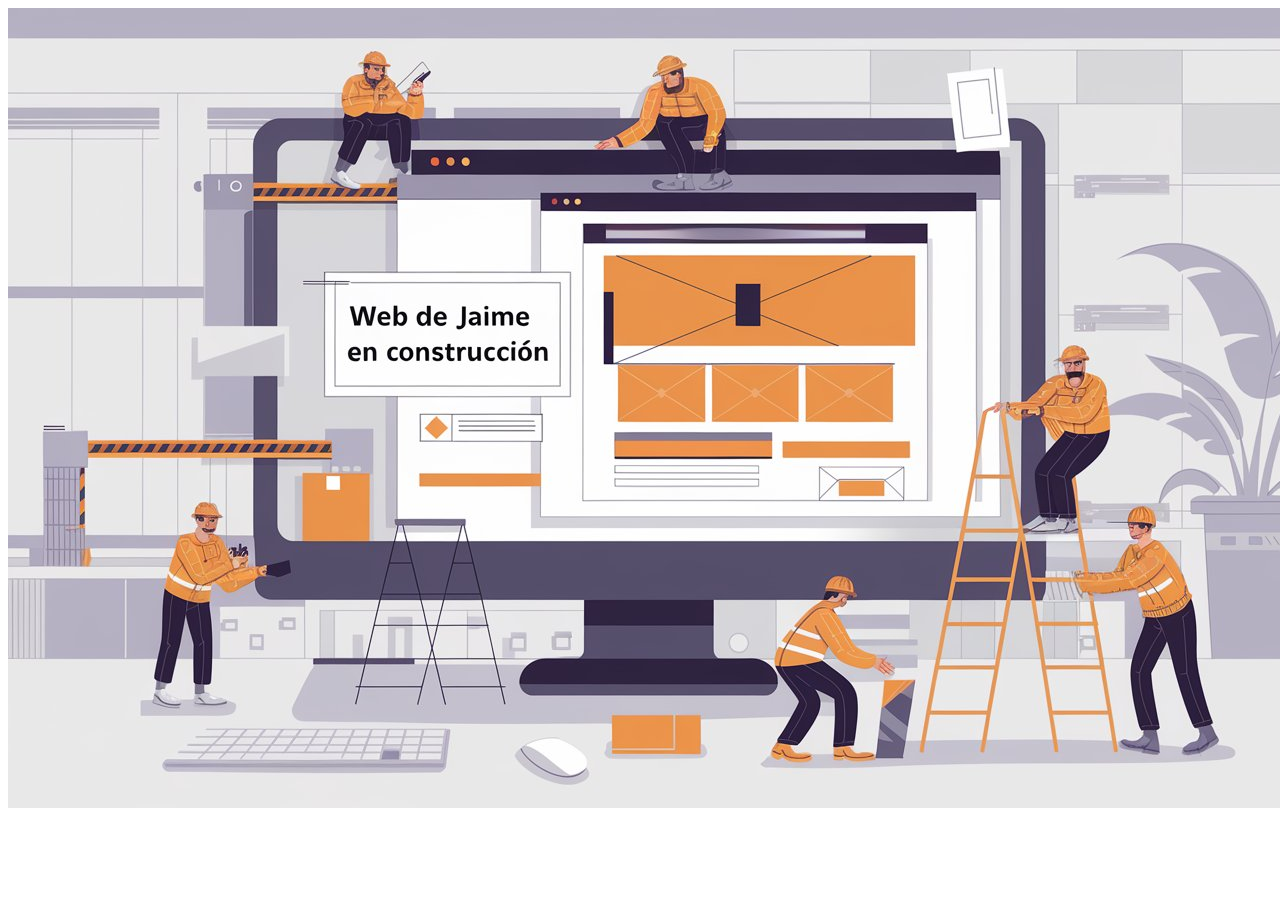
<file: building.html>
<!DOCTYPE html>
<html lang="es">
<head>
    <meta charset="UTF-8">
    <meta name="viewport" content="width=device-width, initial-scale=1.0">
    <title>Document</title>
</head>
<body>
    <img src="obras.jpeg" alt="La web de Jaime se está construyendo" style="width:auto, height:100vh, overflow:hidden ">   
</body>
</html>
</file>
